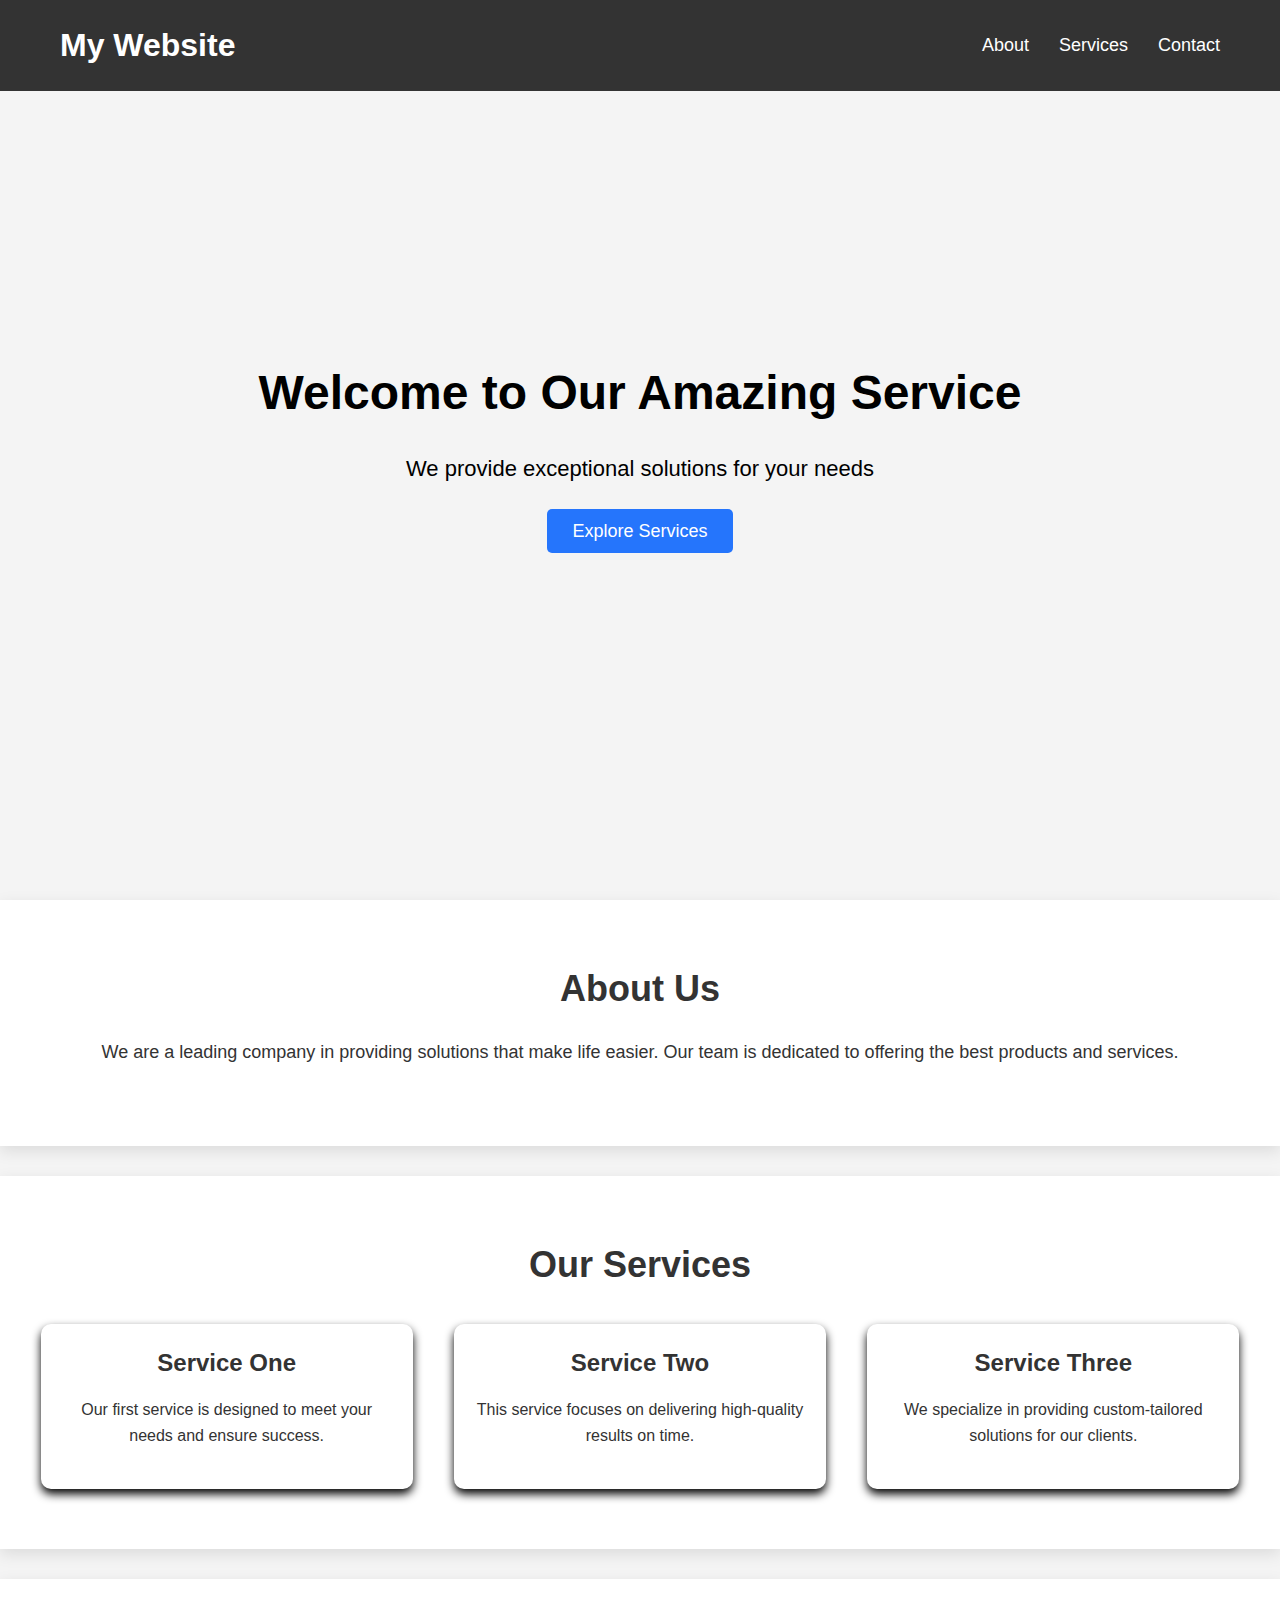
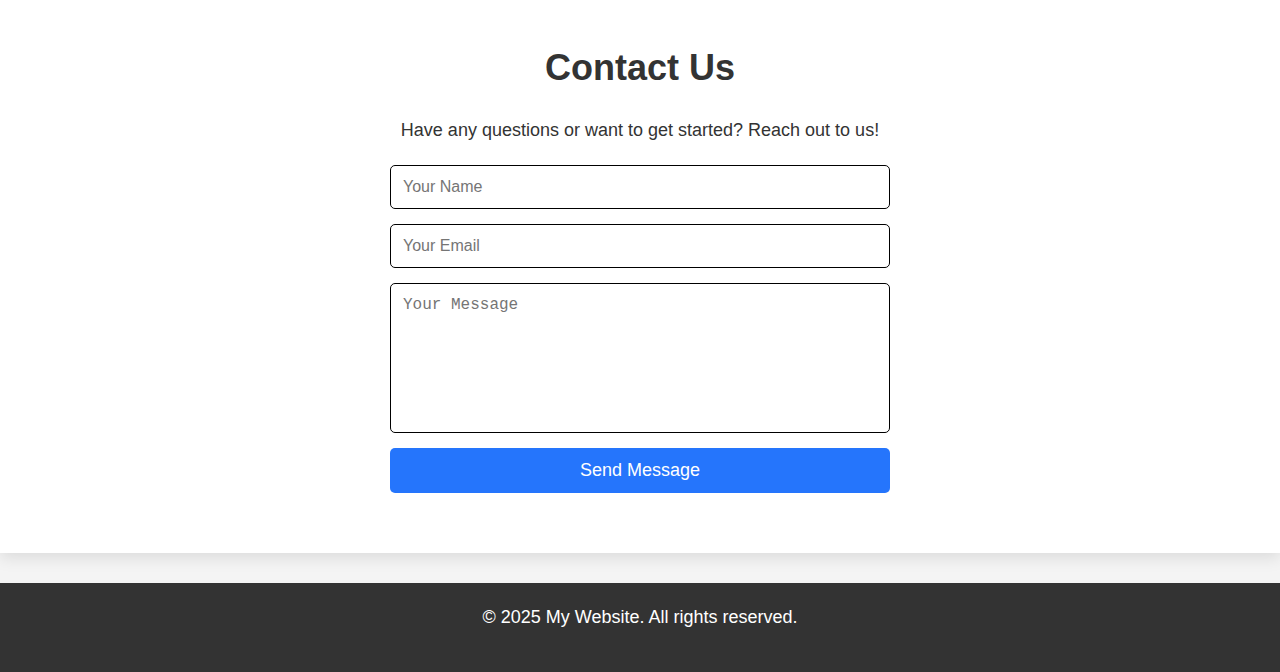
<file: PRODIGY_WD_01/index.html>
<!DOCTYPE html>
<html lang="en">
<head>
    <meta charset="UTF-8">
    <meta name="viewport" content="width=device-width, initial-scale=1.0">
    <title>Landing Page</title>
    <link rel="stylesheet" href="style.css">
</head>
<body>
    <!-- Navigation -->
    <header>
        <nav>
            <div class="logo">
                <h1>My Website</h1>
            </div>
            <ul class="nav-links">
                <li><a href="#about">About</a></li>
                <li><a href="#services">Services</a></li>
                <li><a href="#contact">Contact</a></li>
            </ul>
        </nav>
    </header>

    <!-- Hero Section -->
    <section class="hero">
        <div class="hero-content">
            <h1>Welcome to Our Amazing Service</h1>
            <p>We provide exceptional solutions for your needs</p>
            <a href="#services" class="cta-button">Explore Services</a>
        </div>
    </section>

    <!-- About Section -->
    <section id="about" class="section about">
        <h2>About Us</h2>
        <p>We are a leading company in providing solutions that make life easier. Our team is dedicated to offering the best products and services.</p>
    </section>

    <!-- Services Section -->
    <section id="services" class="section services">
        <h2>Our Services</h2>
        <div class="service-cards">
            <div class="card">
                <h3>Service One</h3>
                <p>Our first service is designed to meet your needs and ensure success.</p>
            </div>
            <div class="card">
                <h3>Service Two</h3>
                <p>This service focuses on delivering high-quality results on time.</p>
            </div>
            <div class="card">
                <h3>Service Three</h3>
                <p>We specialize in providing custom-tailored solutions for our clients.</p>
            </div>
        </div>
    </section>

    <!-- Contact Section -->
    <section id="contact" class="section contact">
        <h2>Contact Us</h2>
        <p>Have any questions or want to get started? Reach out to us!</p>
        <form id="contactForm">
            <input type="text" placeholder="Your Name" id="name" required>
            <input type="email" placeholder="Your Email" id="email" required>
            <textarea placeholder="Your Message" id="message" required></textarea>
            <button type="submit" class="cta-button">Send Message</button>
        </form>
    </section>

    <footer>
        <p>&copy; 2025 My Website. All rights reserved.</p>
    </footer>

    <script src="script.js"></script>
</body>
</html>
</file>
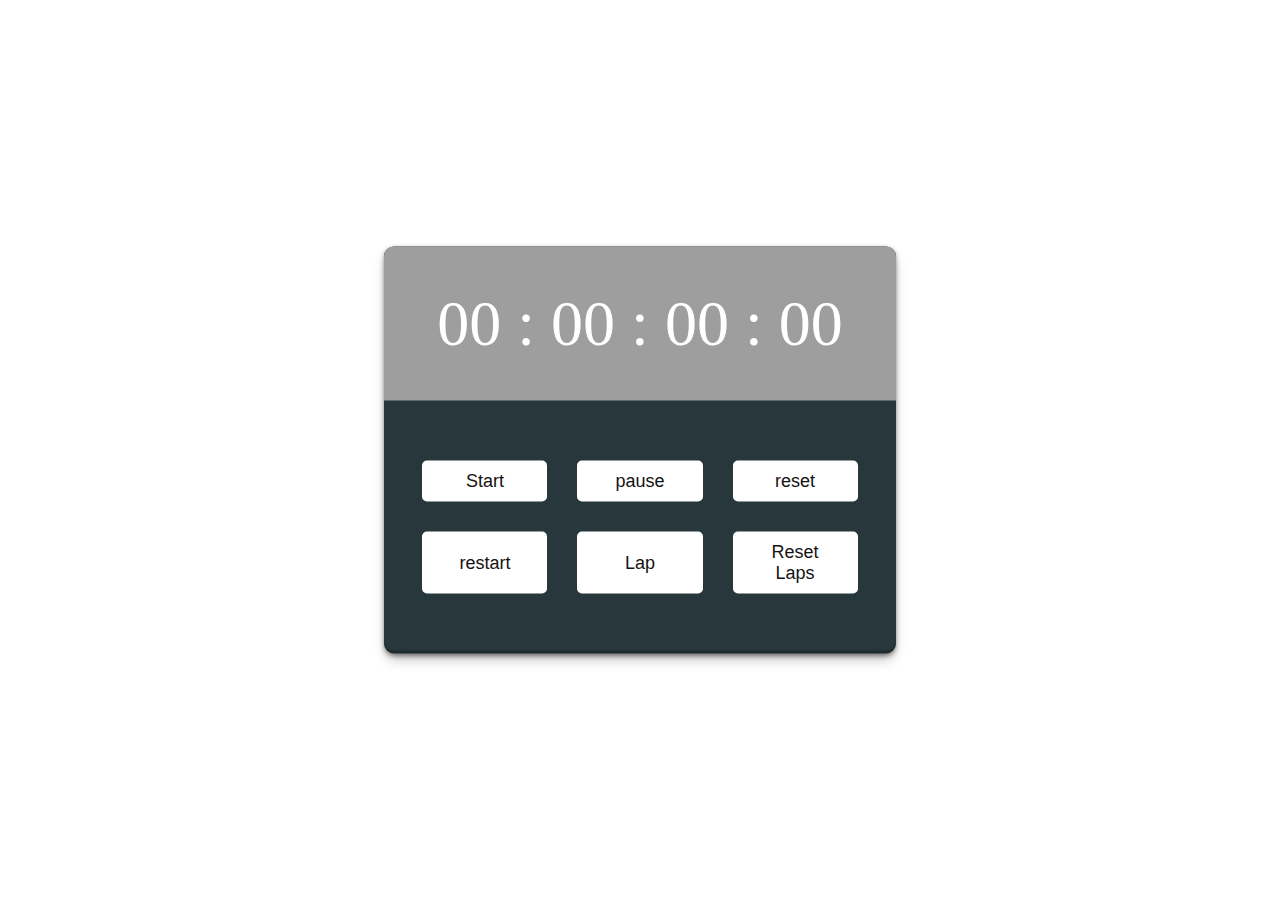
<file: PRODIGY_WD_03/index.html>
<!DOCTYPE html>
<html lang="en">

<head>
    <meta charset="UTF-8">
    <meta name="viewport" content="width=device-width, initial-scale=1.0">
    <title>Stopwatch</title>
    <link rel="stylesheet" href="style.css">
</head>

<body>
    <div class="container">
        <div class="timer-display">
            00 : 00 : 00 : 00
        </div>
        <ul class="laps"></ul>

        <div class="action">
            <button id="starttimer"onclick="start()">Start</button>
            <button id="pausetimer"onclick="pause()">pause</button>
            <button id="resettimer"onclick="reset()">reset</button>
            <button id="restarttimer"onclick="restart()">restart</button>
            <button id="lap"onclick="lap()">Lap</button>
            <button id="resetlap"onclick="resetlap()">Reset Laps</button>
        </div>
    </div>

    <script src="script.js"></script>
</body>

</html>
</file>
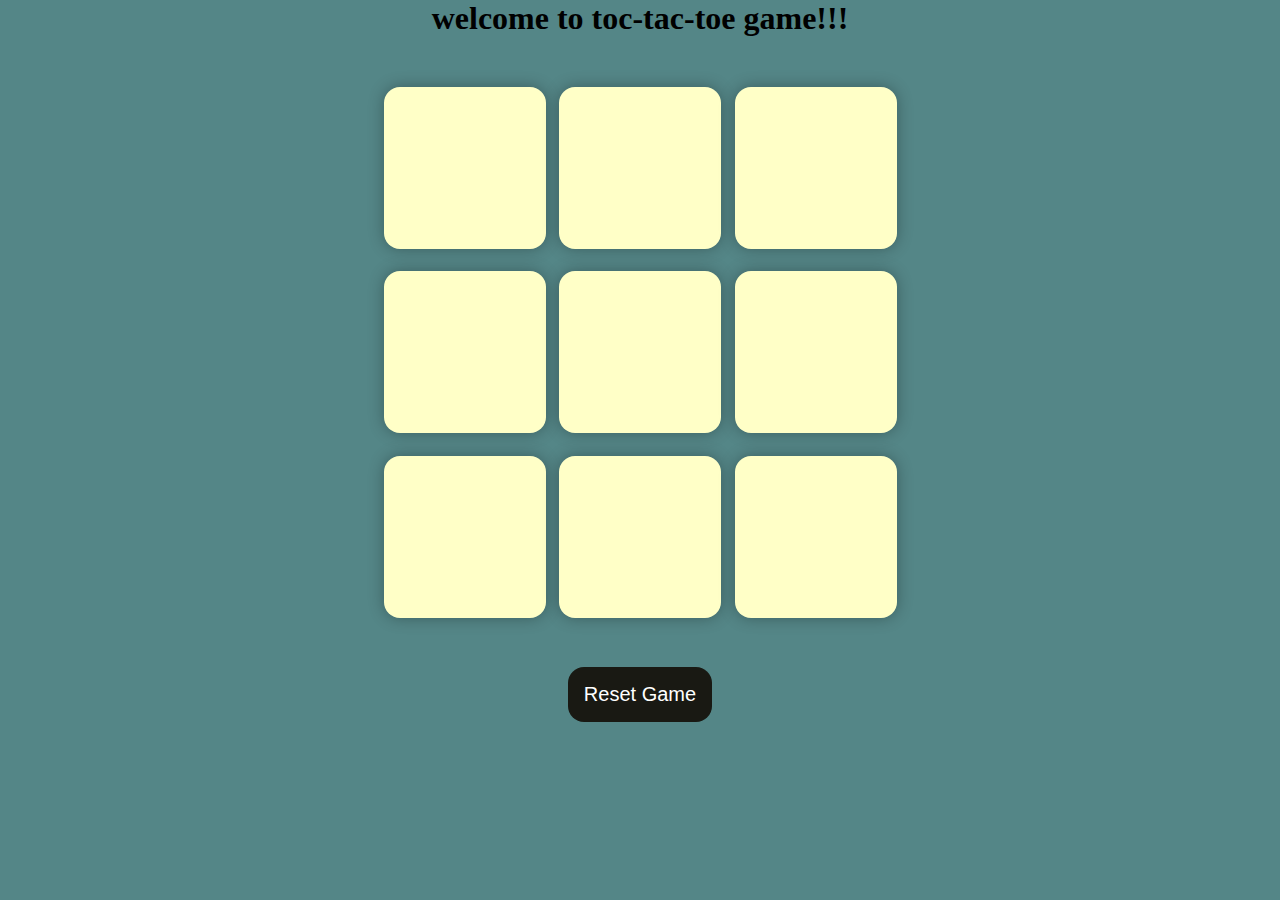
<file: PRODIGY_WD_04/index.html>
<!DOCTYPE html>
<html lang="en">

<head>
    <meta charset="UTF-8">
    <meta name="viewport" content="width=device-width, initial-scale=1.0">
    <title>tic-tac-toe game</title>
    <link rel="stylesheet" href="style.css">
</head>

<body>
    <div class="msg-container hide">
        <p id="msg">winner</p>
        <button id="new-btn">New Game</button>
    </div>
    <main>
        <h1>welcome to toc-tac-toe game!!!</h1>
        <div class="container">
            <div class="game">
                <button class="box"></button>
                <button class="box"></button>
                <button class="box"></button>
                <button class="box"></button>
                <button class="box"></button>
                <button class="box"></button>
                <button class="box"></button>
                <button class="box"></button>
                <button class="box"></button>
            </div>
        </div>
        <button id="reset-btn">Reset Game</button>
    </main>
    <script src="script.js"></script>

</body>

</html>
</file>
<file: PRODIGY_WD_03/style.css>
*{
    margin: 0;
    padding: 0;
    box-sizing: border-box;
}
.container{
    width: 40%;
    min-width: 500px;
    position:absolute;
    top: 50%;
    left: 50%;
    transform: translate(-50%,-50%);
    background: #27373b;
    padding-bottom: 60px;
    border-radius: 10px;
    box-shadow: rgba(0,0,0,0.4) 0px 2px 4px,
                rgba(0,0,0,0.3) 0px 7px 13px -3px,
                rgba(0,0,0,0.2) 0px -3px 0px inset;
}
.timer-display{
    width: 100%;
    background: #9e9e9e;
    padding: 40px 0;
    color: #fff;
    display: flex;
    justify-content: center;
    align-items: center;
    font-size: 4rem;
    border-radius: 10px 10px 0 0;
}
.laps{
    text-align: center;
    color: #fff;
    margin-top: 10px;
    text-decoration: none;
}
.action{
    width: 85%;
    margin: 60px auto 0 auto;
    display: grid;
    grid-template-columns: repeat(3,1fr);
    grid-gap: 30px;
}
.action button{
    padding: 10px 20px;
    background-color: #fff;
    color: #141313;
    border: none;
    font-size: 18px;
    font-weight: 500;
    border-radius: 5px;
    cursor: pointer;
}
button:hover{
    background-color: #141313;
    color: #ffffff;
    border: 3px solid #b6b6b6;
    padding: 7px 17px;
}
</file>
<file: PRODIGY_WD_04/style.css>
*{
    margin: 0;
    padding: 0;
}
body{
    background-color: #548687;
    text-align: center;
}
.container{
    height: 70vh;
    display: flex;
    justify-content: center;
    align-items: center;
}
.game{
    height: 60vmin;
    width: 60vmin;
    display: flex;
    flex-wrap: wrap;
    justify-content: center;
    align-items: center;
    gap: 1.5vmin;
}
.box{
    height: 18vmin;
    width: 18vmin;
    border-radius: 1rem;
    border: none;
    box-shadow: 0 0 1rem rgba(0,0,0,0.3);
    font-size: 8vmin;
    color: #b0413e;
    background-color: #ffffc7;
}
#reset-btn{
    padding: 1rem;
    font-size: 1.25rem;
    background-color: #191913;
    color: #fff;
    border-radius: 1rem;
    border: none;
}
#new-btn{
    padding: 1rem;
    font-size: 1.25rem;
    background-color: #191913;
    color: #fff;
    border-radius: 1rem;
    border: none;
}
#msg{
    color: #ffffc7;
    font-size: 8vmin;
}
.msg-container{
    height: 40vmin;

}
.hide{
    display: none;
}
</file>
<file: PRODIGY_WD_01/style.css>
/* Reset some default styles */
* {
    margin: 0;
    padding: 0;
    box-sizing: border-box;
}

/* Basic styling for the body */
body {
    font-family: 'Arial', sans-serif;
    line-height: 1.6;
    background-color: #f4f4f4;
    color: #333;
}

/* Header and Navigation */
header {
    background-color: #333;
    padding: 20px 0;
    color: #fff;
    position: fixed;
    width: 100%;
    top: 0;
    left: 0;
    z-index: 1000;
}

nav {
    display: flex;
    justify-content: space-between;
    align-items: center;
    max-width: 1200px;
    margin: 0 auto;
    padding: 0 20px;
}

.nav-links {
    list-style: none;
    display: flex;
}

.nav-links li {
    margin-left: 30px;
}

.nav-links a {
    color: #fff;
    text-decoration: none;
    font-size: 18px;
    transition: 0.3s;
}

.nav-links a:hover {
    color: #2575fc;
}

/* Hero Section */
.hero {
    background: url('https://via.placeholder.com/1600x800') no-repeat center center/cover;
    color: black;
    text-align: center;
    padding: 100px 20px;
    height: 100vh;
    display: flex;
    justify-content: center;
    align-items: center;
    flex-direction: column;
}

.hero h1 {
    font-size: 48px;
    margin-bottom: 20px;
}

.hero p {
    font-size: 22px;
    margin-bottom: 30px;
}

.cta-button {
    background-color: #2575fc;
    padding: 12px 25px;
    color: #fff;
    font-size: 18px;
    border: none;
    border-radius: 5px;
    text-decoration: none;
    transition: 0.3s;
}

.cta-button:hover {
    background-color: #1e64d1;
}

/* Section Styling */
.section {
    padding: 60px 20px;
    text-align: center;
}

.about, .services, .contact {
    background-color: #fff;
    box-shadow: 0px 5px 15px rgba(0, 0, 0, 0.1);
    margin-bottom: 30px;
}

h2 {
    font-size: 36px;
    margin-bottom: 20px;
}

p {
    font-size: 18px;
    margin-bottom: 20px;
}

/* Service Cards */
.service-cards {
    display: flex;
    justify-content: space-around;
    margin-top: 30px;
}

.card {
    background-color: #fff;
    padding: 20px;
    border-radius: 10px;
    width: 30%;
    box-shadow: 0px 5px 10px rgba(0, 0, 0, 1);
    text-align: center;
}

.card h3 {
    font-size: 24px;
    margin-bottom: 15px;
}

.card p {
    font-size: 16px;
}

/* Contact Form */
form {
    display: flex;
    flex-direction: column;
    max-width: 500px;
    margin: 0 auto;
}

input, textarea {
    padding: 12px;
    margin-bottom: 15px;
    border-radius: 5px;
    border: 1px solid black;
    font-size: 16px;
}

textarea {
    height: 150px;
    resize: none;
}

button {
    padding: 12px;
    font-size: 18px;
    background-color: #2575fc;
    color: black;
    border: none;
    border-radius: 5px;
    cursor: pointer;
}

button:hover {
    background-color: #1e64d1;
}

/* Footer */
footer {
    text-align: center;
    padding: 20px;
    background-color: #333;
    color: #fff;
}
</file>
